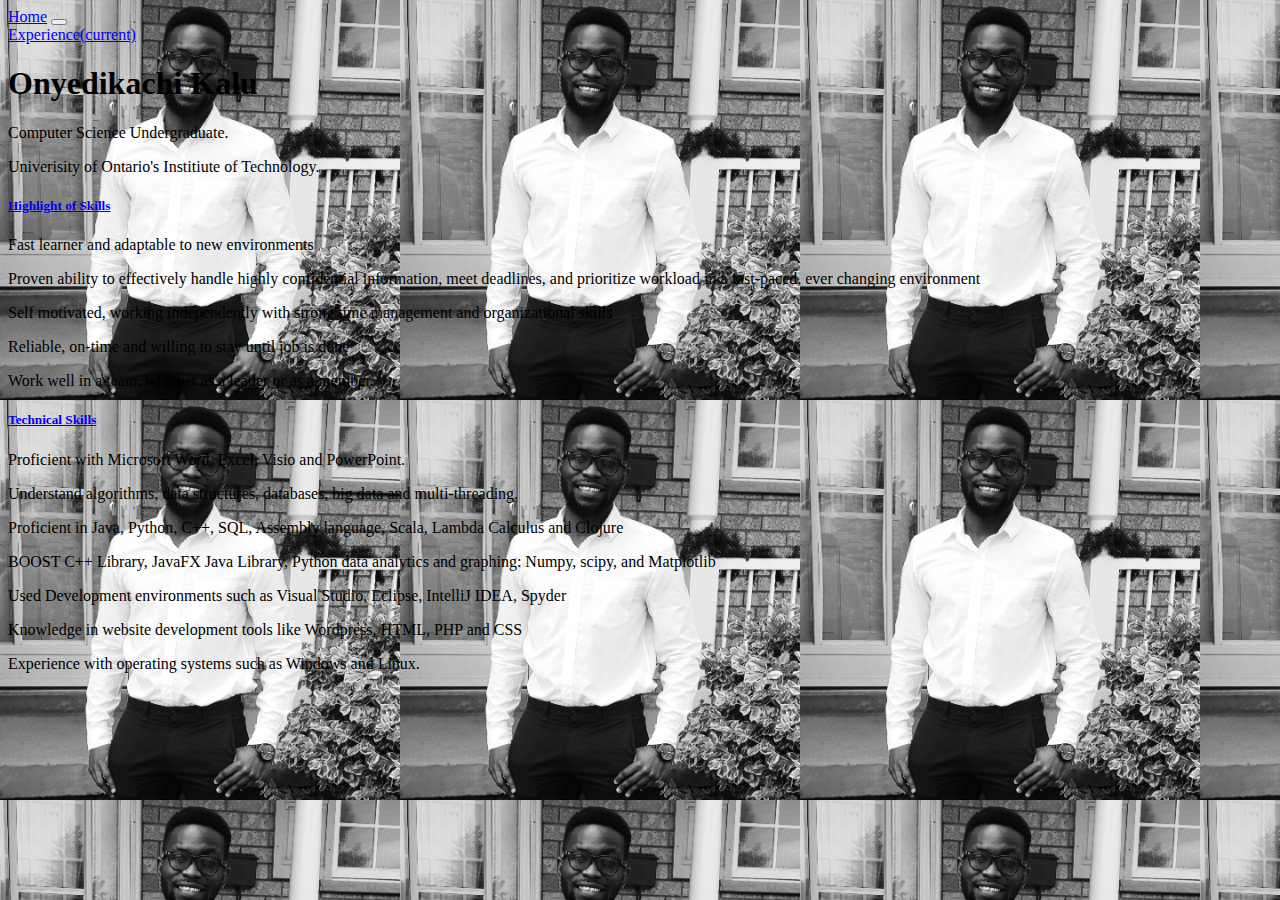
<file: Website/index.html>
<!doctype html>
<html>
	<head>
		<title>Bootstrap Layout</title>
		<link rel="stylesheet" href = "main.css">

		<link rel="stylesheet" href="https://maxcdn.bootstrapcdn.com/bootstrap/4.0.0-beta.2/css/bootstrap.min.css" integrity="sha384-PsH8R72JQ3SOdhVi3uxftmaW6Vc51MKb0q5P2rRUpPvrszuE4W1povHYgTpBfshb" crossorigin="anonymous">
	</head>
	<body background = "in.jpg">

		<header class="navbar">
			<div class ="container">
				<nav class="navbar navbar-expand-lg navbar-light bg-light">
				  <a class="navbar-brand" href="index.html">Home</a>
				  <button class="navbar-toggler" type="button" data-toggle="collapse" data-target="#navbarNavAltMarkup" aria-controls="navbarNavAltMarkup" aria-expanded="false" aria-label="Toggle navigation">
				    <span class="navbar-toggler-icon"></span>
				  </button>
				  <div class="collapse navbar-collapse" id="navbarNavAltMarkup">
				    <div class="navbar-nav">
				      <a class="nav-item nav-link active" href="resume.html">Experience<span class="sr-only">(current)</span></a>
				    </div>
				  </div>
				</nav>
			</div>
		</header>

		<!--<img src="in.jpg" class="rounded mx-auto d-block" alt="..."-->

		<div class="jumbotron jumbotron-fluid">
		  <div class="container">
		    <h1 class="display-3">Onyedikachi Kalu</h1>
		    <p class="lead">Computer Science Undergraduate.</p>
		    <p class ="lead"> Univerisity of Ontario's Institiute of Technology. </p>
		  </div>
		</div>


		<div id="accordion" role="tablist">
		  <div class="card">
		    <div class="card-header" role="tab" id="headingOne">
		      <h5 class="mb-0">
		        <a data-toggle="collapse" href="#collapseOne" aria-expanded="true" aria-controls="collapseOne">
		          Highlight of Skills
		        </a>
		      </h5>
		    </div>

		    <div id="collapseOne" class="collapse show" role="tabpanel" aria-labelledby="headingOne" data-parent="#accordion">
		      <div class="card-body">
		      	<p>
		        Fast learner and adaptable to new environments</p>
		        <p>
				Proven ability to effectively handle highly confidential information, meet deadlines, and prioritize workload 	  in a fast-paced, ever changing environment</p>
				<p>
				Self motivated, working independently with strong time management and organizational skills </p>
				<p>
				Reliable, on-time and willing to stay until job is done </p>
				<p>
				Work well in a team, whether as a leader or as a member.</p>

		      </div>
		    </div>
		  </div>
		  <div class="card">
		    <div class="card-header" role="tab" id="headingTwo">
		      <h5 class="mb-0">
		        <a class="collapsed" data-toggle="collapse" href="#collapseTwo" aria-expanded="false" aria-controls="collapseTwo">
		          Technical Skills
		        </a>
		      </h5>
		    </div>
		    <div id="collapseTwo" class="collapse" role="tabpanel" aria-labelledby="headingTwo" data-parent="#accordion">
		      <div class="card-body">
		      	<p> Proficient with Microsoft Word, Excel, Visio and PowerPoint.</p>
		        <p>
				Understand algorithms, data structures, databases, big data and multi-threading.</p>
				<p>
				Proficient in Java, Python, C++, SQL, Assembly language, Scala, Lambda Calculus and Clojure</p>
				<p>
				BOOST C++ Library, JavaFX Java Library, Python data analytics and graphing: Numpy, scipy, and Matplotlib</p>
				<p>
				Used Development environments such as Visual Studio, Eclipse, IntelliJ IDEA, Spyder</p>
				<p>
				Knowledge in website development tools like Wordpress, HTML, PHP and CSS</p>
				<p>
				Experience with operating systems such as Windows and Linux.</p>
		      </div>
		    </div>
		  </div>
		</div>


    	<script src="https://code.jquery.com/jquery-3.2.1.slim.min.js" integrity="sha384-KJ3o2DKtIkvYIK3UENzmM7KCkRr/rE9/Qpg6aAZGJwFDMVNA/GpGFF93hXpG5KkN" crossorigin="anonymous"></script>
		<script src="https://cdnjs.cloudflare.com/ajax/libs/popper.js/1.12.3/umd/popper.min.js" integrity="sha384-vFJXuSJphROIrBnz7yo7oB41mKfc8JzQZiCq4NCceLEaO4IHwicKwpJf9c9IpFgh" crossorigin="anonymous"></script>
		<script src="https://maxcdn.bootstrapcdn.com/bootstrap/4.0.0-beta.2/js/bootstrap.min.js" integrity="sha384-alpBpkh1PFOepccYVYDB4do5UnbKysX5WZXm3XxPqe5iKTfUKjNkCk9SaVuEZflJ" crossorigin="anonymous"></script>
	
	</body>
</html>
</file>
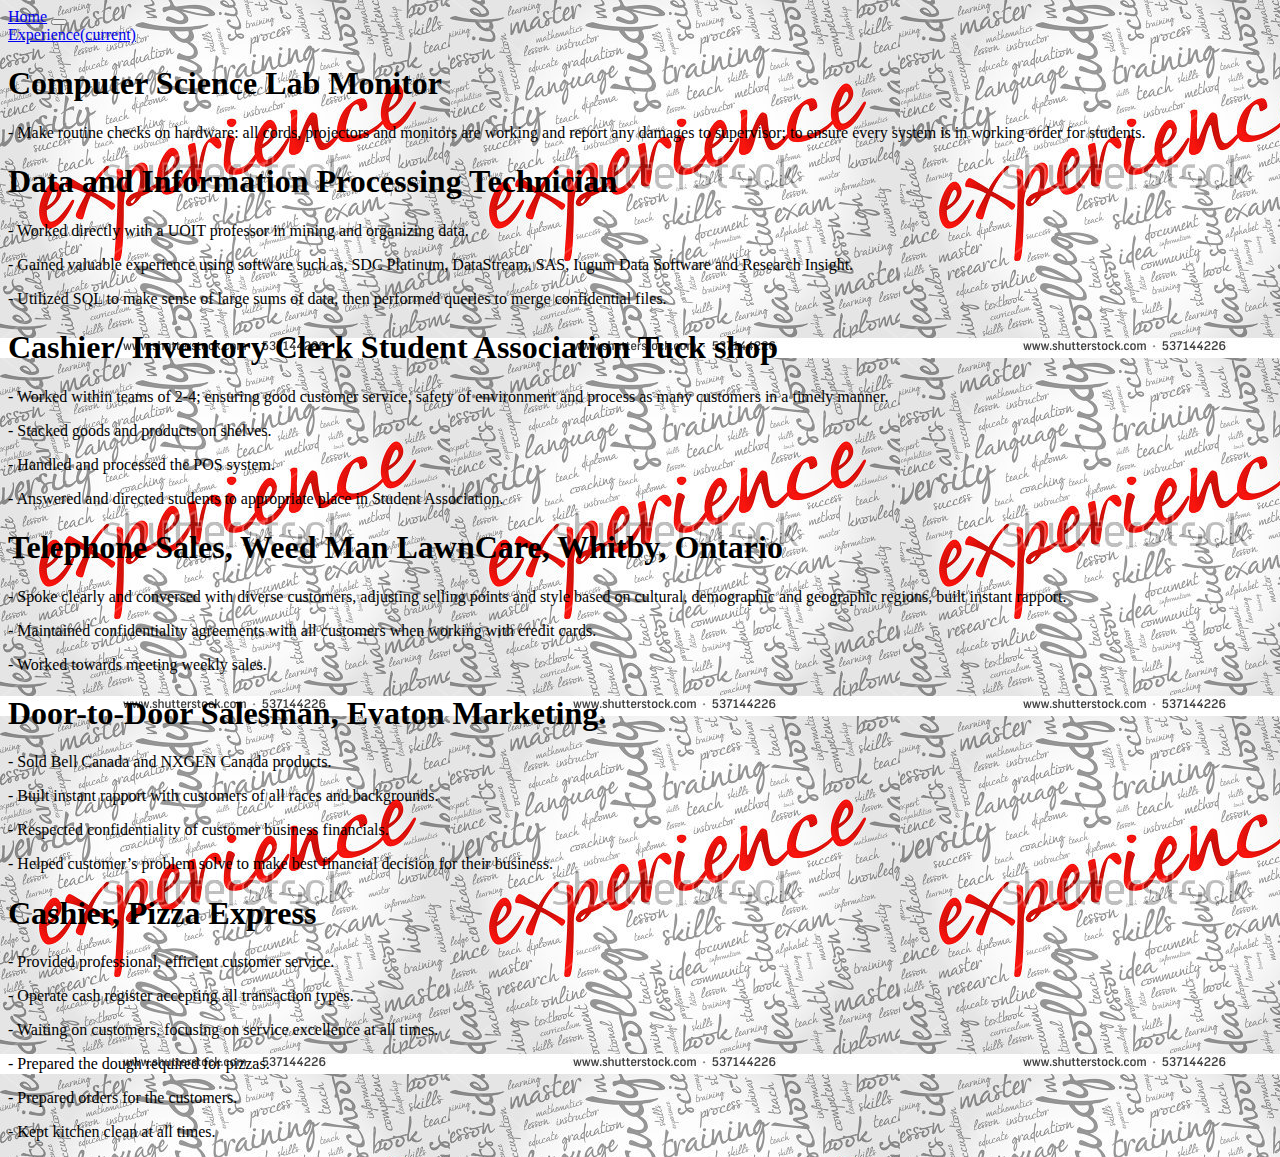
<file: Website/resume.html>
<!doctype html>
<html>
	<head>
		<title>Bootstrap Layout</title>
		<link rel="stylesheet" href = "main.css">

		<link rel="stylesheet" href="https://maxcdn.bootstrapcdn.com/bootstrap/4.0.0-beta.2/css/bootstrap.min.css" integrity="sha384-PsH8R72JQ3SOdhVi3uxftmaW6Vc51MKb0q5P2rRUpPvrszuE4W1povHYgTpBfshb" crossorigin="anonymous">
	
	</head>
	<body background="exp.jpg">

		<header class="navbar">
			<div class ="container">
				<nav class="navbar navbar-dark bg-dark">
				  <a class="navbar-brand" href="index.html">Home</a>
				  <button class="navbar-toggler" type="button" data-toggle="collapse" data-target="#navbarNavAltMarkup" aria-controls="navbarNavAltMarkup" aria-expanded="false" aria-label="Toggle navigation">
				    <span class="navbar-toggler-icon"></span>
				  </button>
				  <div class="collapse navbar-collapse" id="navbarNavAltMarkup">
				    <div class="navbar-nav">
				      <a class="nav-item nav-link active" href="resume.html">Experience<span class="sr-only">(current)</span></a>
				      
				    </div>
				  </div>
				</nav>
			</div>
		</header>

		<div class="jumbotron jumbotron-fluid">
  			<div class="container">
    			<h1 class="display-3">Computer Science Lab Monitor </h1>
   				 <p class="lead"> -	Make routine checks on hardware: all cords, projectors and monitors are working and report any damages to supervisor; to ensure every system is in working order for students.</p>
  			</div>
		</div>

		<div class="jumbotron jumbotron-fluid">
  			<div class="container">
    			<h1 class="display-3">Data and Information Processing Technician </h1>
   				 <p class="lead"> -	Worked directly with a UOIT professor in mining and organizing data.</p>
   				 <p class ="lead"> - Gained valuable experience using software such as, SDC Platinum, DataStream, SAS, Iugum Data Software and Research Insight.</p>
   				 <p class ="lead">-	Utilized SQL to make sense of large sums of data, then performed queries to merge confidential files.</p>
  			</div>
		</div>
		
		<div class="jumbotron jumbotron-fluid">
  			<div class="container">
    			<h1 class="display-3">Cashier/ Inventory Clerk Student Association Tuck shop </h1>
   				 <p class="lead"> - Worked within teams of 2-4; ensuring good customer service, safety of environment and process as many customers in a timely manner.</p>
   				 <p class ="lead"> - Stacked goods and products on shelves.</p>
   				 <p class ="lead"> - Handled and processed the POS system.</p>
				<p class = "lead"> - Answered and directed students to appropriate place in Student Association.
				</p>
  			</div>
		</div>


		<div class="jumbotron jumbotron-fluid">
  			<div class="container">
    			<h1 class="display-3">Telephone Sales, Weed Man LawnCare, Whitby, Ontario</h1>
   				 <p class="lead"> - Spoke clearly and conversed with diverse customers, adjusting selling points and style based on cultural, demographic and geographic regions, built instant rapport.</p>
   				 <p class ="lead"> - Maintained confidentiality agreements with all customers when working with credit cards.</p>
   				 <p class ="lead"> - Worked towards meeting weekly sales.</p>
  			</div>
		</div>

		<div class="jumbotron jumbotron-fluid">
  			<div class="container">
    			<h1 class="display-3">Door-to-Door Salesman, Evaton Marketing.</h1>
   				 <p class="lead"> -	Sold Bell Canada and NXGEN Canada products.</p>
   				 <p class ="lead"> - Built instant rapport with customers of all races and backgrounds.</p>
   				 <p class ="lead"> - Respected confidentiality of customer business financials.</p>
				<p class = "lead">-	Helped customer’s problem solve to make best financial decision for their business.</p>
  			</div>
		</div>


		<div class="jumbotron jumbotron-fluid">
  			<div class="container">
    			<h1 class="display-3">Cashier, Pizza Express</h1>
   				 <p class="lead"> -	Provided professional, efficient customer service.</p>
   				 <p class ="lead"> - Operate cash register accepting all transaction types.</p>
   				 <p class ="lead"> - Waiting on customers, focusing on service excellence at all times.</p>
				<p class = "lead"> - Prepared the dough required for pizzas.</p>
				<p class = "lead"> - Prepared orders for the customers.</p>
				<p class = "lead"> - Kept kitchen clean at all times.</p>
  			</div>
		</div>

    	<script src="https://code.jquery.com/jquery-3.2.1.slim.min.js" integrity="sha384-KJ3o2DKtIkvYIK3UENzmM7KCkRr/rE9/Qpg6aAZGJwFDMVNA/GpGFF93hXpG5KkN" crossorigin="anonymous"></script>
		<script src="https://cdnjs.cloudflare.com/ajax/libs/popper.js/1.12.3/umd/popper.min.js" integrity="sha384-vFJXuSJphROIrBnz7yo7oB41mKfc8JzQZiCq4NCceLEaO4IHwicKwpJf9c9IpFgh" crossorigin="anonymous"></script>
		<script src="https://maxcdn.bootstrapcdn.com/bootstrap/4.0.0-beta.2/js/bootstrap.min.js" integrity="sha384-alpBpkh1PFOepccYVYDB4do5UnbKysX5WZXm3XxPqe5iKTfUKjNkCk9SaVuEZflJ" crossorigin="anonymous"></script>
	
	</body>
</html>
</file>
<file: Website/main.css>
.darkBG{
	background: #999;
}

.darkerBG{
	background: #666;
}

.darkestBG {
	background: #333
}
</file>
